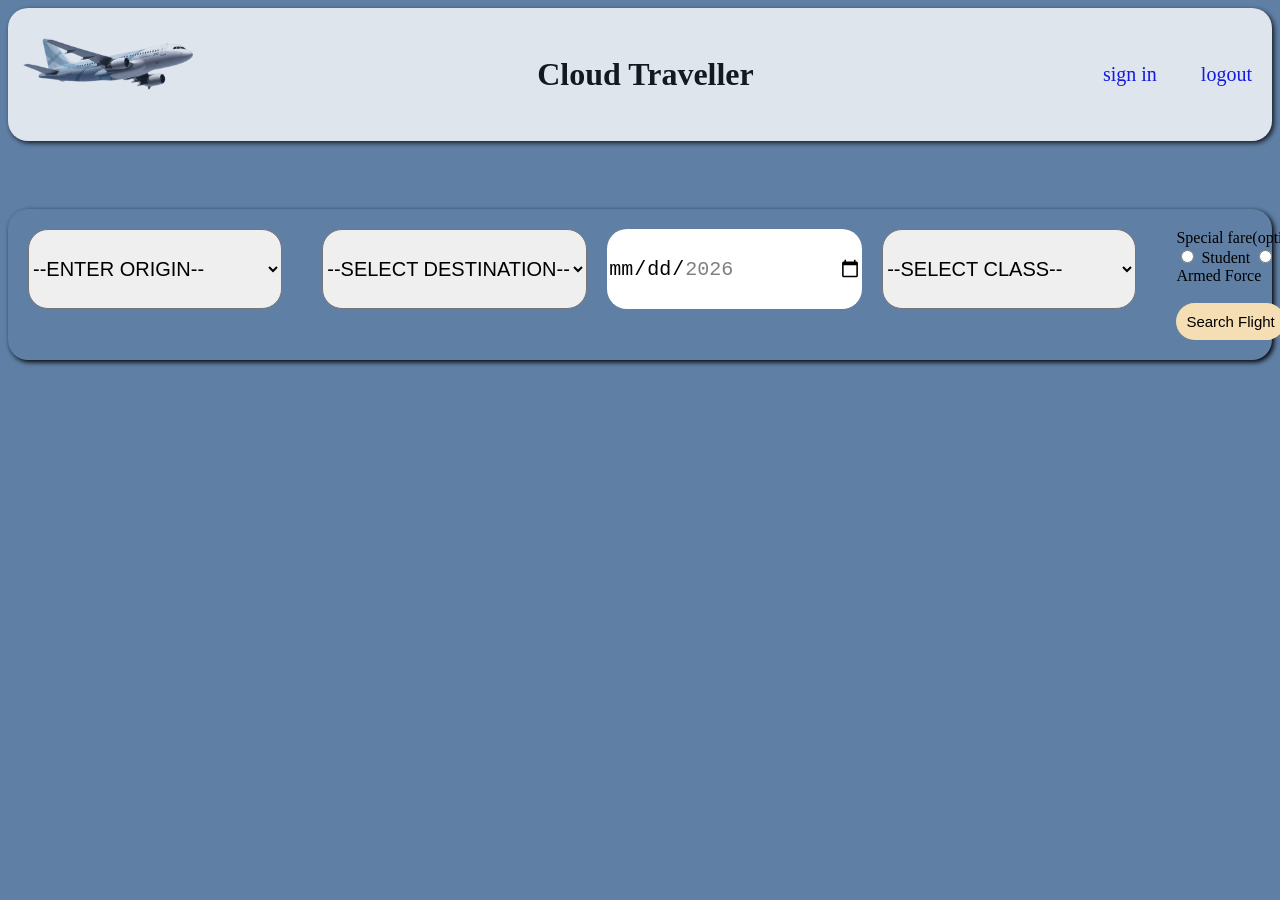
<file: index.html>
<!DOCTYPE html>
<html lang="en">

<head>
    <meta charset="UTF-8">
    <meta name="viewport" content="width=device-width, initial-scale=1.0">
    <title>Cloud Traveller.tn</title>
    <link rel="icon" type="icon" href="image/20260519_105926.png">
    <link rel="stylesheet" href="booked.css">
  

</head>

<body>
    <header>
        <div class="container">
            <img src="image/Airbus_A319_Corporate-removebg-preview.png" alt="">
            <h1>Cloud Traveller</h1>
            <nav class="nav">
                <a href="newregistration.html">sign in</a>
                <a href="aero.html" id="logout">logout</a>
            </nav>
        </div>
    </header>
    <br>
    <section>
        <form action="" id="flight search" class="">
            <select name="" id="From">
                <option value="">--ENTER ORIGIN--</option>
                <option value="Chennai(MAA)">Chennai(MAA)</option>
                <option value="Madurai(IXM)">Madurai(IXM)</option>
                <option value="Tiruchirapalli(TRZ)">Tiruchirapalli(TRZ)</option>
                <option value="Coimbatore(CJB)">Coimbatore(CJB)</option>
                <option value="Pondicherry(PNY)">Pondicherry(PNY)</option>
                <option value="Tuticorin(TCR)">Tuticorin(TCR)</option>
            </select>

            <label for="TO"></label>
            <select name="" id="TO">
                <option value="">--SELECT DESTINATION--</option>
                <option value="Chennai(MAA)">Chennai(MAA)</option>
                <option value="Madurai(IXM)">Madurai(IXM)</option>
                <option value="Tiruchirapalli(TRZ)">Tiruchirapalli(TRZ)</option>
                <option value="Coimbatore(CJB)">Coimbatore(CJB)</option>
                <option value="Pondicherry(PNY)">Pondicherry(PNY)</option>
                <option value="Tuticorin(TCR)">Tuticorin(TCR)</option>
            </select>


            <input type="date" id="Date" class="date" min="2026-06-04" max="2026-07-10">

            <select name="" id="Select">
                <option value="">--SELECT CLASS--</option>
                <option value="Economy">Economy</option>
                <option value="Premium Economy">Premium Economy</option>
                <option value="Business">Business</option>
            </select>
            </div>
            <br>
            <div class="special">
                <label for="">Special fare(optional)</label>
                <br>
                <input type="radio" name="radio" id="Student">
                <label for="Student">Student</label>
                <input type="radio" name="radio" id="Senior Citizen">
                <label for="Senior Citizen">Senior Citizen</label>
                <input type="radio" name="radio" id="Armed Force">
                <label for="Armed Force">Armed Force</label>
                <div>

                    <br>
                    <button id="btn" type="submit" class="button">Search Flight</button>
        </form>
    </section>
    <section id="results-section" class="flight-results-container" style="display: none;">
        <h2>Available Flights</h2>
        <div id="flights-list"></div>
    </section>

   

</body>
  <script src="booked.js"></script>
<!-- <script>

    
     const btn = document.getElementById("btn");
       

        
        const flights = [
            {
                name: "indigo",
                time: "10.00 PM",
                prize: "$500"
            },
            {
                name: "Tamilnadu Airlines",
                time: "11.00 AM",
                prize: "$650"
            },
            {
                name: "Air india",
                time: "12.00 PM",
                prize: "$500"
            },
            {
                name: "Kingfisher",
                time: "11.00 PM",
                prize: "$400"
            }
        ];
        btn.addEventListener("click", function (e) {
            e.preventDefault();

            const from = document.getElementById("From").value;
            const To = document.getElementById("TO").value;
            const date = document.getElementById("Date").value;
            const flightClass = document.getElementById("Select").value;

            const resultBox = document.getElementById("results-section");

            const list = document.getElementById("flights-list");

            if (from === To) {
                alert("orgin and destination cannot be same");
                return;
            }



            resultBox.style.display = "block";
            list.innerHTML = "";

            flights.forEach(function (flight) {


                const card = document.createElement("div");

                card.innerHTML = `
            <h3>${flight.name}</h3>
            <p>${from} to ${To} </p>
            <p>${flight.time}</p>   
            <p>${date}</p>
            <p>${flightClass}</p>
            <p>${flight.prize}</p>   
            
             <button onclick="printTicket(
                    '${flight.name}',
                    '${from}',
                    '${To}',
                    '${date}',
                    '${flightClass}',
                    '${flight.prize}'
             )">

                print ticket
            </button>
            `;
                card.style.border = "1px solid black";
                card.style.padding = "10px";
                card.style.marginTop = "10px";
                card.style.backgroundColor = "#ffff"
                card.style.borderRadius = "20px"

                list.appendChild(card);
            });
        });

        function printTicket(name, from, To, date, flightClass, prize) {
            const ticket = window.open("", "", "width=500,height=500");

            ticket.document.write(`
            <h1>Cloud Traveller Ticket</h1>

            <p><b>Flight:</b> ${name}</p>
            <p><b>From:</b> ${from}</p>
            <p><b>To:</b> ${To}</p>
            <p><b>Date:</b> ${date}</p>
            <p><b>Class:</b> ${flightClass}</p>
            <p><b>Price:</b> ${prize}</p>

            <button onclick="window.print()">
                Print
            </button>
        `);

        }
</script> -->


</html>
</file>
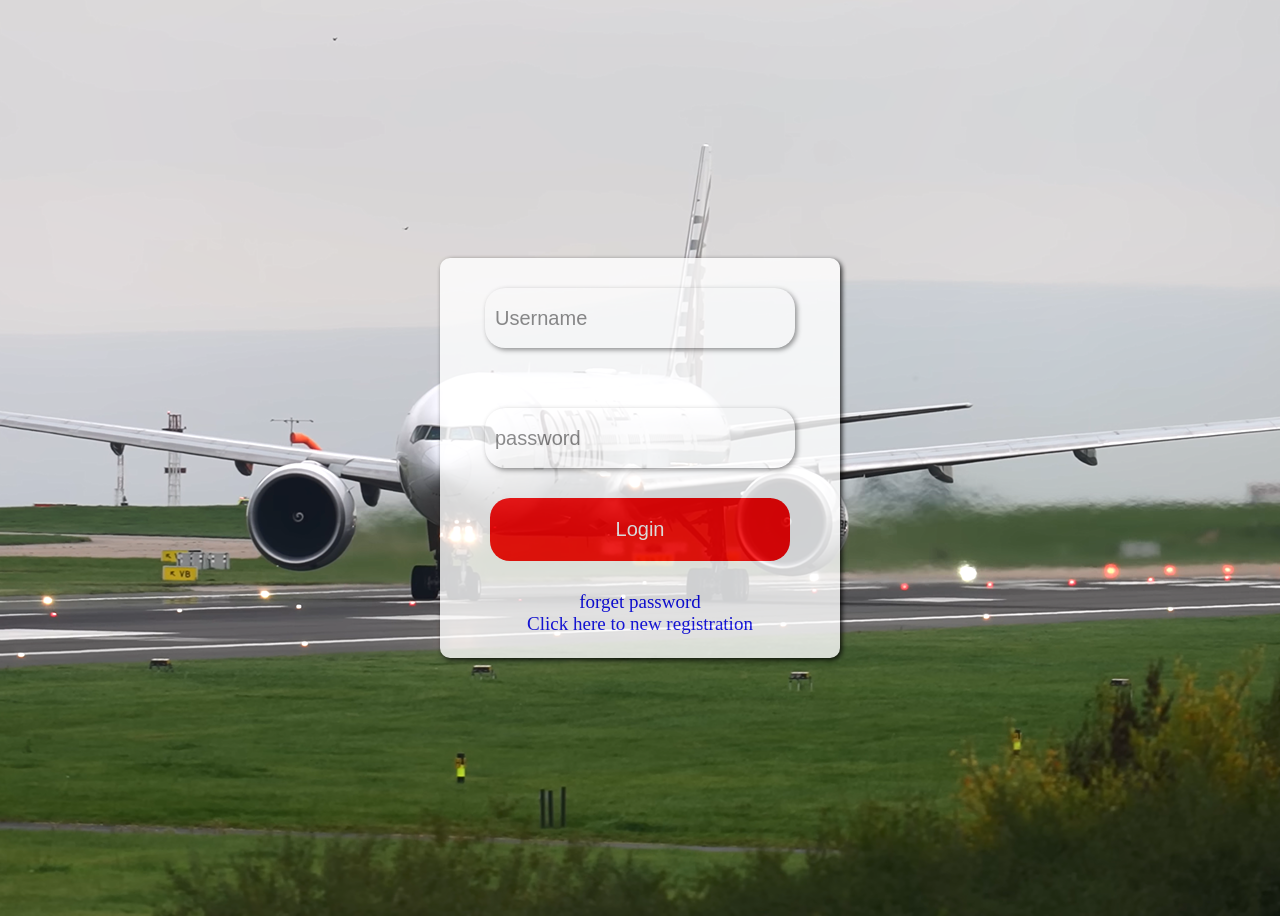
<file: aero.html>
<!DOCTYPE html>
<html lang="en">

<head>
    <meta charset="UTF-8">
    <meta name="viewport" content="width=device-width, initial-scale=1.0">
    <title>Cloud Traveller.tn</title>
    <link rel="icon" type="icon" href="image/20260519_105926.png">
    <link rel="stylesheet" href="aero.css">
    <script src="aero.js"></script>
</head>

<body>
    <img src="image/Screenshot 2026-06-12 131736.png" alt="">
    <form action="index.html" onsubmit="return validated()">

        <div class="login-box">

            <div class="input">
                <input type="text" name="" id="username" placeholder="Username" required>
            </div>
            <div class="input">
                <input type="password" placeholder="password" required id="password">
            </div>
            <button >Login</button>
            <div class="input">
                <a href="login.html" target="_blank">forget password</a>
                <br>
                <a href="newregistration.html" target="_blank">Click here to new registration</a>
            </div>

        </div>
    </form>


</body>


</html>
</file>
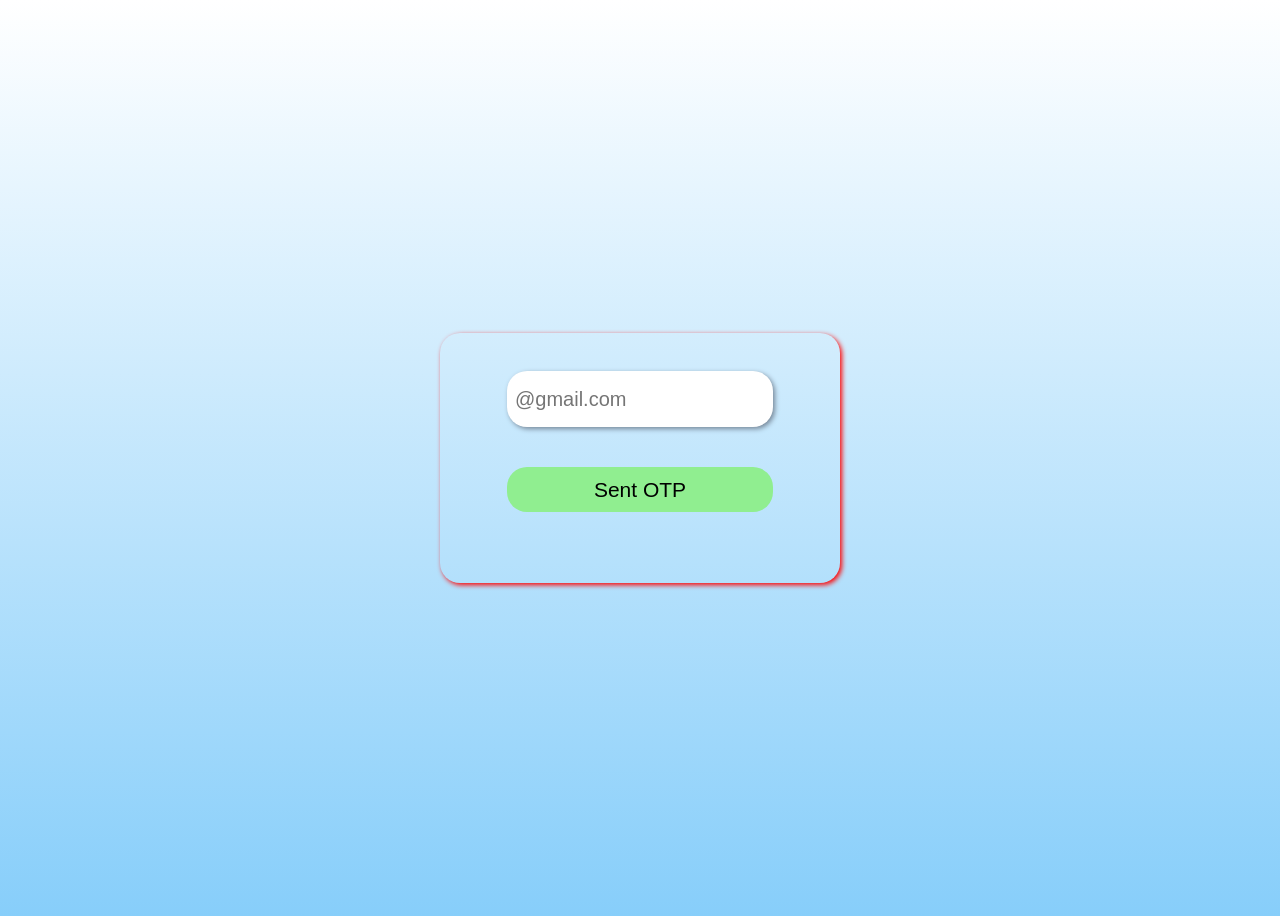
<file: login.html>
<!DOCTYPE html>
<html lang="en">
<head>
    <meta charset="UTF-8">
    <meta name="viewport" content="width=device-width, initial-scale=1.0">
    <title>Cloud Traveller.tn</title>
    <link rel="stylesheet" href="login.css">
    <link rel="icon" type="icon" href="image/20260519_105926.png">
</head>
<body>
    <form action="">
        <div class="input">
        <input type="email" placeholder="@gmail.com" required>
        <button>Sent OTP</button>
        </div>
        
        
    </form>
</body>
</html>
</file>
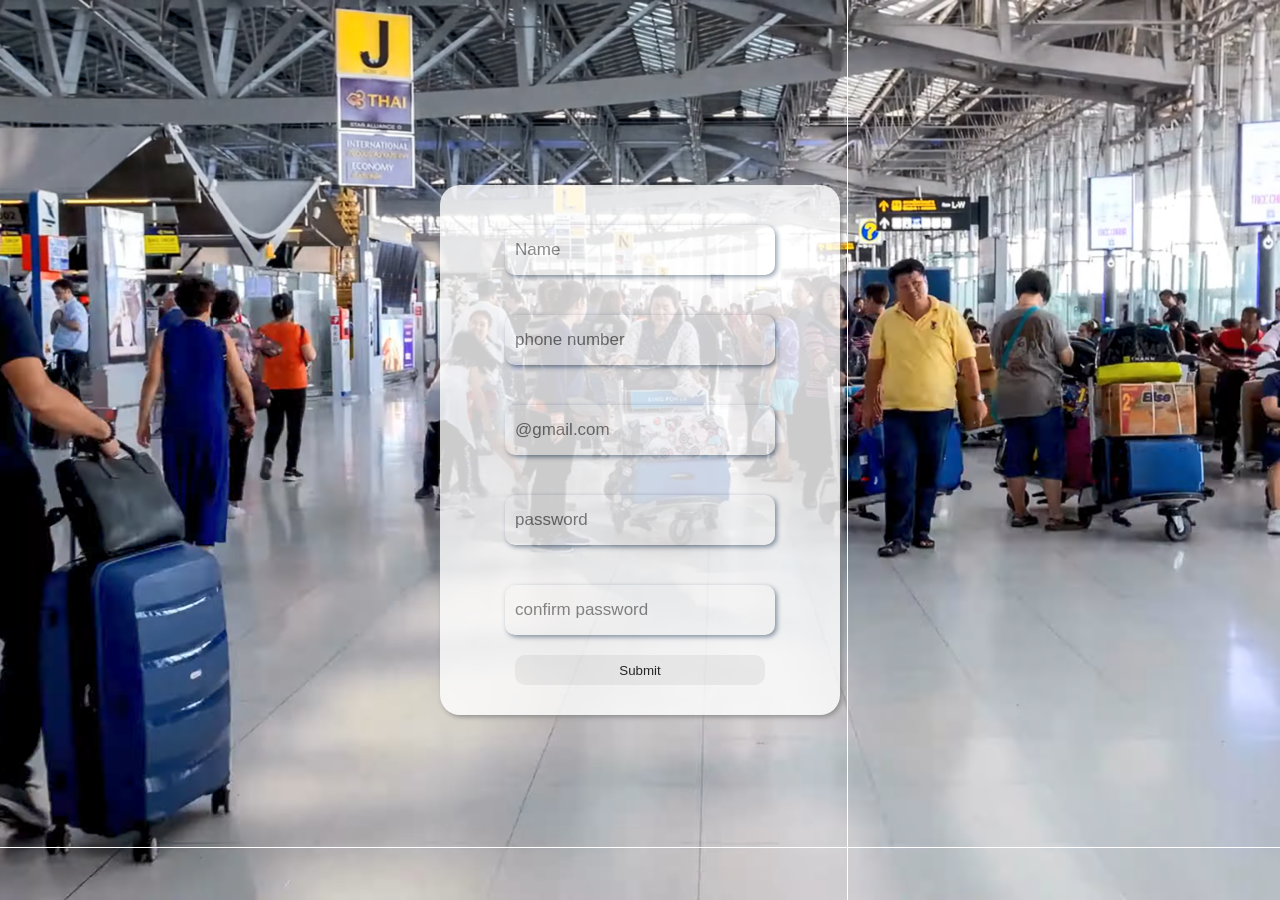
<file: newregistration.html>
<!DOCTYPE html>
<html lang="en">
<head>
    <meta charset="UTF-8">
    <meta name="viewport" content="width=device-width, initial-scale=1.0">
    <title>Cloud Traveller.tn</title>
    <link rel="icon" type="icon" href="image/20260519_105926.png">
    <link rel="stylesheet" href="new.registration.css">
</head>
<body>
   <img src="image/Screenshot (148).png" alt="">
    <form action="aero.html">
        <div class="input">
            <div class="new">
                <input type="text" placeholder="Name" required>
            </div>
            <div class="new">
                <input type="text" placeholder="phone number" required>
            </div>
            <div class="new">
                <input type="email" placeholder="@gmail.com" required>

            </div>
            <div class="new">
                <input type="password" placeholder="password" required>
            </div>
            <div class="new">
                <input type="password" placeholder="confirm password" required>
            </div>
            <button >Submit</button>
        </div>
    </form>
    
</body>
</html>
</file>
<file: booked.css>
body {
    background-color: #5f7fa5;
}

.container {
    display: flex;
    justify-content: space-between;
    align-items: center;
    border-radius: 20px;
    box-shadow: 2px 2px 5px black;
    border-width: 2px;
    background-color: white;
    opacity: 80%;
}

header {
    position: sticky;
    top: 0px;
}

.container img {
    width: 200px;
    animation: aero;
    animation-duration: 4s;
}
section h2{
    text-align: center;
    background-color: skyblue;
    border-radius: 20px;
    margin-top: 10px;
}

@keyframes aero {
    from {
        transform: translateX(-100px);
        opacity: 0;
    }

    to {
        transform: translateX(0);
        opacity: 1;
    }
}

.nav a {
    padding: 20px;
    text-decoration: none;
    font-size: 20px;
}

.select a {
    text-decoration: none;
    padding: 10px;
    color: black;

}

section {
    display: flex;
    border-radius: 20px;
    margin-top: 50px;
    box-shadow: 2px 2px 5px black;
}



form {
    display: flex;
    padding: 20px;
    gap: 20px;

}

form select {
    border-radius: 20px;
    width: 300px;
    height: 80px;
    font-size: 20px;


}

.date {
    border-radius: 20px;
    border: none;
    width: 300px;
    height:80px ;
    font-size: 20px;

}

.special {
    color: black;

}

.button {

    border: none;
    border-radius: 20px;
    padding: 10px;
    font-size: 15px;
    background-color: wheat;

}

.button:hover {
    cursor: pointer;
    background-color: cornsilk;
}

.select a:hover {
    border: none;
    border-radius: 10px;
    box-shadow: 2px 2px 5px grey;
    padding: 5px;
}

.nav a:hover {
    text-decoration: underline;
    
}
@media  screen and (max-width: 800px) {
    form {
       
        text-align: center;
        display: flex;
        flex-direction: column;
        justify-content: center;
        box-sizing: content-box;
        margin: auto;
       
        
    }
    section{
        width: 500px;
        box-sizing: content-box;
        margin: auto;
        margin-top: 10px;
    
    }
}
@media  screen and (max-width: 800px) {
    form select {
        padding: 20px;
        width: 400px;
    }
    .date{
       
        text-align: center;
        width: 400px;
    }
.button {
    border: none;
    border-radius: 20px;
    padding: 10px;
    font-size: 15px;
    background-color: wheat;
    width: 360px;
    height: 50px;
    text-align: center;

}    
.container h1{
    font-size: 25px;
}
.nav button{
    font-size: 15px;
   padding: 10px;
}
.container img {
    width: 170px;
    animation: aero;
    animation-duration: 4s;
}
}

@media  screen and (max-width: 500px) {
    form {
       
        text-align: center;
        display: flex;
        flex-direction: column;
        justify-content: center;
        box-sizing: content-box;
        margin: auto;
       
        
    }
    section{
        width: 450px;
        box-sizing: content-box;
        margin: auto;
        margin-top: 10px;
    
    }
}
@media  screen and (max-width: 500px) {
    form select {
        padding: 15px;
        width: 400px;
    }
    .date{
       
        text-align: center;
        width: 400px;
    }
.button {
    border: none;
    border-radius: 20px;
    padding: 10px;
    font-size: 15px;
    background-color: wheat;
    width: 360px;
    height: 50px;
    text-align: center;

}    
.container h1{
    font-size: 20px;
}
.nav button{
    font-size: 15px;
   padding: 5px;
}
.container img {
    width: 110px;
    animation: aero;
    animation-duration: 4s;
}
}
</file>
<file: aero.css>
body{
    display: flex;
    justify-content: center;
    align-items:center ;
    height: 100vh;
}
img{
    position: fixed;
    z-index: -1;
    
}
.login-box{
    box-shadow: 2px 2px 5px black;
    border-radius: 10px;
    width: 400px;
    margin: 0 auto;
    height: 400px;
    text-align: center;  
    background-color: white;
    opacity: 80%;
     
}  

.input {
    padding: 30px;
    
}
.input input{
    width: 290px;
    height: 40px;
    padding: 10px;
    border-radius: 20px;
    border: none;
    box-shadow: 2px 2px 5px gray;
    font-size: 20px;
}
.input input:hover{
    transform: scale(1.1);
}
.input a{
    font-size: 19px;
    text-decoration: none;
}
.input a:hover{
    text-decoration: underline;
}
button{
    background-color: red;
    border: none;
    border-radius: 20px;
    padding: 20px;
    color: white;
    cursor: pointer;
    width: 300px;
    font-size: 20px;   
}
button:hover{
    box-shadow: 2px 2px 5px blue;
}
</file>
<file: login.css>
body{
    display: flex;
    justify-content: center;
    align-items: center;
    height: 100vh;
    background-image:linear-gradient(360deg,lightskyblue,white)
}
form{
    box-shadow: 2px 2px 5px red;
    width: 300px;
    height: 250px;
    margin: auto;
    width: 400px;
    border-radius: 20px;
    
}
.input{
   display: grid;
   justify-content: center;
   padding: 38px;
}
.input input{
    width: 250px;
    height: 40px;
    padding: 8px;
    border-radius: 20px;
    border: none;
    box-shadow: 2px 2px 5px lightslategray;
    font-size: 20px;
}
.input input:hover{
    transform: scale(1.1);

}
button{
    margin-top: 40px;
    border: none;
    height: 45px;
    border-radius: 20px;
    font-size: 21px;
    background-color: lightgreen;
    
}
button:hover{
    box-shadow: 2px 2px 5px blue;
    color: white;
    cursor: pointer;
}
</file>
<file: new.registration.css>
body{
    display: flex;
    justify-content: center;
    height: 100vh;
    margin: 0;
   

}
img{
    position: fixed;
    z-index: -1;
    width: 100%;
    height: 100%;
    object-fit: cover;
}
form{
    box-sizing: border-box;
    box-shadow: 2px 2px 5px grey;
    border-radius: 20px;
    width: 400px;
    margin: auto;
    height: 530px;
    padding: 20px;
    text-align: center;
    background-color: white;
    opacity: 80%;
}
.new{
    padding: 20px;
}
.new input{
    padding: 10px;
    border-radius: 10px;
    border:none;
    box-shadow: 2px 2px 5px lightslategray;
    width: 250px;
    height: 30px;
    font-size: 17px;
}
.new input:hover{
    transform: scale(1.1);
}
button{
    width:250px;
    height: 30px;
    border: none;
    border-radius: 10px;
    background-image: linear-gradient(360deg,lightskyblue);
}
button:hover{
    box-shadow: 2px 2px 5px lightseagreen;
    color: white;
}
</file>
